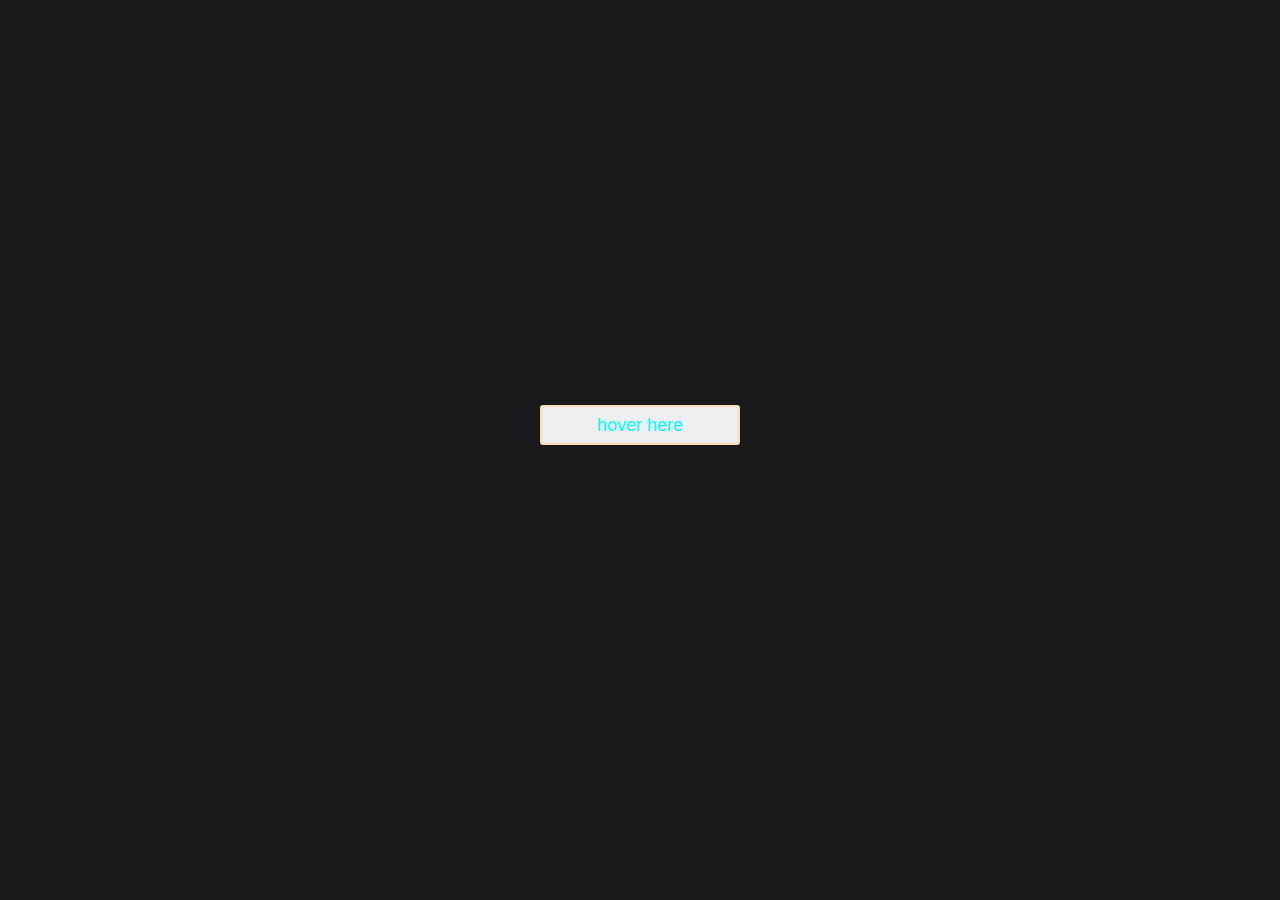
<file: Assignment -03/indesx.html>
<!DOCTYPE html>
<html lang="en">
<head>
    <meta charset="UTF-8">
    <meta name="viewport" content="width=device-width, initial-scale=1.0">
    <link rel="stylesheet" href="style.css">
    <title>Document</title>
</head>
<body>
    <div class="container">
        <div>
            <button>hover here</button>
        </div>
    </div>
</body>
</html>
</file>
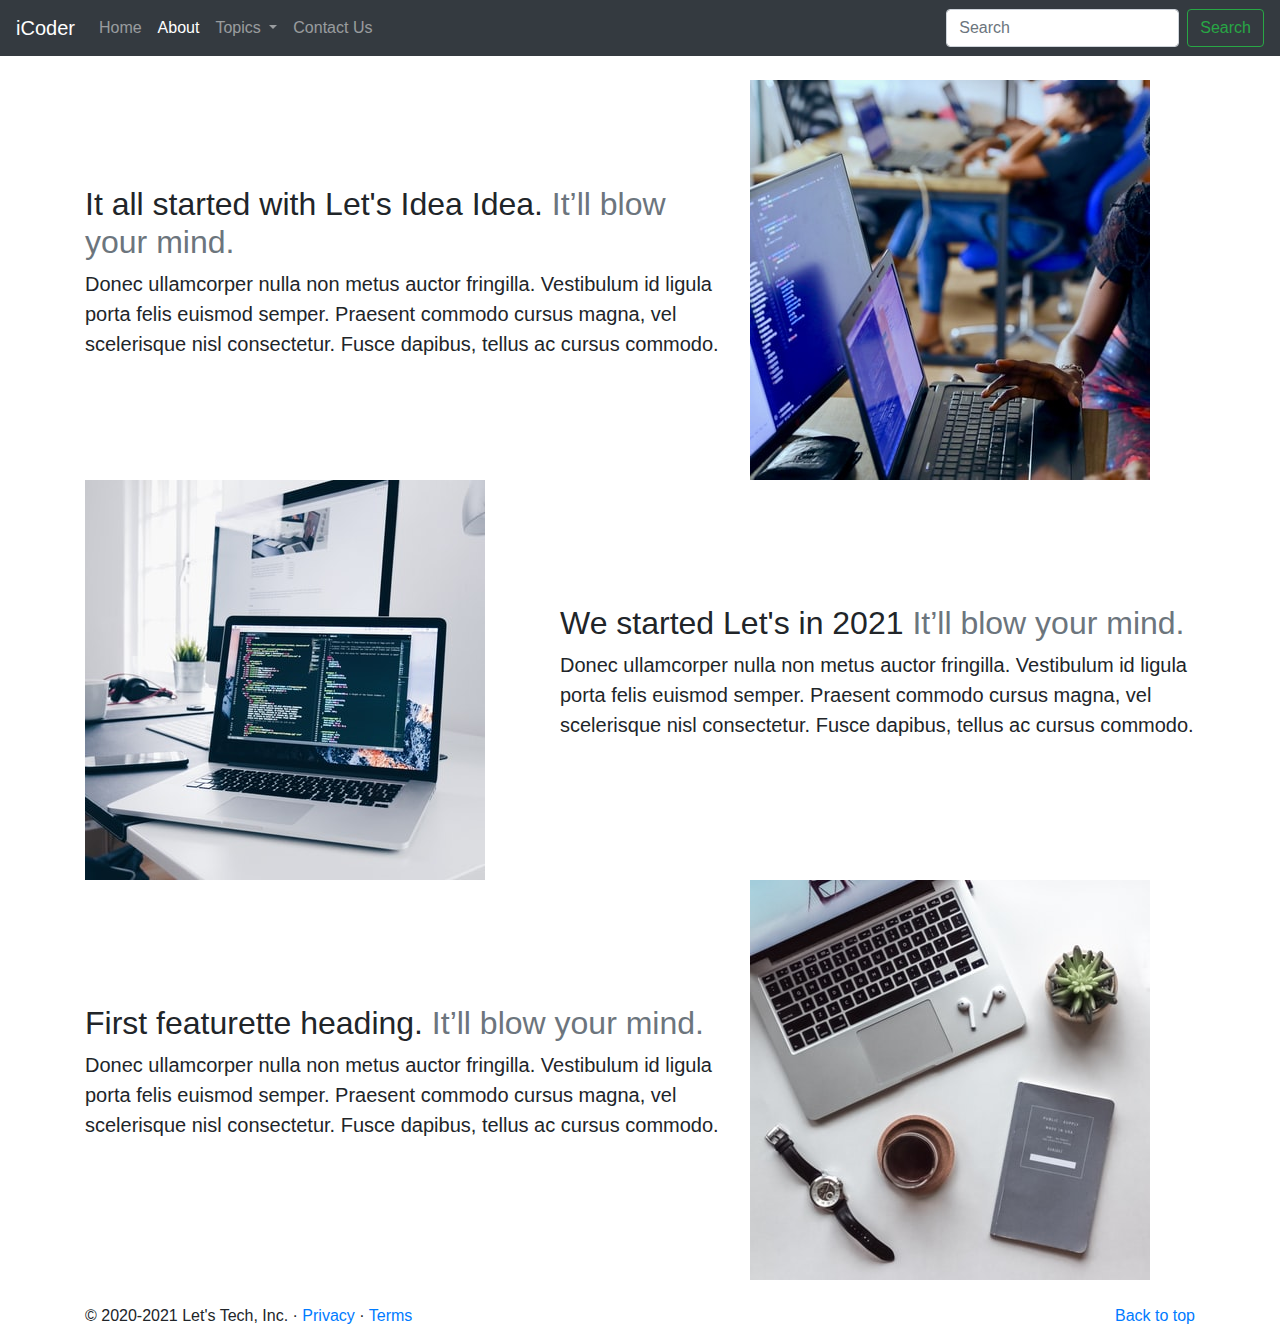
<file: Assignment -04/about.html>
<!doctype html>
<html lang="en">

<head>
    <!-- Required meta tags -->
    <meta charset="utf-8">
    <meta name="viewport" content="width=device-width, initial-scale=1, shrink-to-fit=no">

    <!-- Bootstrap CSS -->
    <link rel="stylesheet" href="https://stackpath.bootstrapcdn.com/bootstrap/4.4.1/css/bootstrap.min.css"
        integrity="sha384-Vkoo8x4CGsO3+Hhxv8T/Q5PaXtkKtu6ug5TOeNV6gBiFeWPGFN9MuhOf23Q9Ifjh" crossorigin="anonymous">

    <title>iT'S All About Technology</title>
</head>

<body>
    <nav class="navbar navbar-expand-lg navbar-dark bg-dark">
        <a class="navbar-brand" href="#">iCoder</a>
        <button class="navbar-toggler" type="button" data-toggle="collapse" data-target="#navbarSupportedContent"
            aria-controls="navbarSupportedContent" aria-expanded="false" aria-label="Toggle navigation">
            <span class="navbar-toggler-icon"></span>
        </button>

        <div class="collapse navbar-collapse" id="navbarSupportedContent">
           <ul class="navbar-nav mr-auto">
                <li class="nav-item">
                    <a class="nav-link" href="/index.html">Home <span class="sr-only">(current)</span></a>             </li>
                <li class="nav-item active">
                    <a class="nav-link" href="/about.html">About</a>
                </li>

                <li class="nav-item dropdown">
                    <a class="nav-link dropdown-toggle" href="#" id="navbarDropdown" role="button"
                        data-toggle="dropdown" aria-haspopup="true" aria-expanded="false">
                        Topics
                    </a>
                    <div class="dropdown-menu" aria-labelledby="navbarDropdown">
                        <a class="dropdown-item" href="#">Technology</a>
                        <a class="dropdown-item" href="#">Web Development</a>
                        <div class="dropdown-divider"></div>
                        <a class="dropdown-item" href="#">Support</a>
                        <a class="dropdown-item" href="#">Write for us</a>
                    </div>
                </li>
                <li class="nav-item">
                    <a class="nav-link" href="/contact.html">Contact Us</a>
                </li>


            </ul>
            <form class="form-inline my-2 my-lg-0">
                <input class="form-control mr-sm-2" type="search" placeholder="Search" aria-label="Search">
                <button class="btn btn-outline-success my-2 my-sm-0" type="submit">Search</button>
            </form>
        </div>
    </nav>

    <div class="container my-4">
        <div class="row featurette d-flex justify-content-center align-items-center">
            <div class="col-md-7">
                <h2 class="featurette-heading">It all started with Let's Idea Idea. <span class="text-muted">It’ll blow your
                        mind.</span></h2>
                <p class="lead">Donec ullamcorper nulla non metus auctor fringilla. Vestibulum id ligula porta felis
                    euismod semper. Praesent commodo cursus magna, vel scelerisque nisl consectetur. Fusce dapibus,
                    tellus ac cursus commodo.</p>
            </div>
            <div class="col-md-5">
                <img class="img-fluid" src="about-1.jpg" alt="">
                 
            </div>
        </div>
        <div class="row featurette d-flex justify-content-center align-items-center">
            <div class="col-md-7 order-md-2">
                <h2 class="featurette-heading">We started Let's in 2021 <span class="text-muted">It’ll blow your
                        mind.</span></h2>
                <p class="lead">Donec ullamcorper nulla non metus auctor fringilla. Vestibulum id ligula porta felis
                    euismod semper. Praesent commodo cursus magna, vel scelerisque nisl consectetur. Fusce dapibus,
                    tellus ac cursus commodo.</p>
            </div>
            <div class="col-md-5 order-md-1">
                <img class="img-fluid" src="about-2.jpg" alt="">
                 
            </div>
        </div>
        <div class="row featurette d-flex justify-content-center align-items-center">
            <div class="col-md-7">
                <h2 class="featurette-heading">First featurette heading. <span class="text-muted">It’ll blow your
                        mind.</span></h2>
                <p class="lead">Donec ullamcorper nulla non metus auctor fringilla. Vestibulum id ligula porta felis
                    euismod semper. Praesent commodo cursus magna, vel scelerisque nisl consectetur. Fusce dapibus,
                    tellus ac cursus commodo.</p>
            </div>
            <div class="col-md-5">
                <img class="img-fluid" src="about-3.jpg" alt="">
                 
            </div>
        </div>
    </div>

    <footer class="container">
        <p class="float-right"><a href="#">Back to top</a></p>
        <p>© 2020-2021 Let's Tech, Inc. · <a href="#">Privacy</a> · <a href="#">Terms</a></p>
      </footer>
    <!-- Optional JavaScript -->
    <!-- jQuery first, then Popper.js, then Bootstrap JS -->
    <script src="https://code.jquery.com/jquery-3.4.1.slim.min.js"
        integrity="sha384-J6qa4849blE2+poT4WnyKhv5vZF5SrPo0iEjwBvKU7imGFAV0wwj1yYfoRSJoZ+n"
        crossorigin="anonymous"></script>
    <script src="https://cdn.jsdelivr.net/npm/popper.js@1.16.0/dist/umd/popper.min.js"
        integrity="sha384-Q6E9RHvbIyZFJoft+2mJbHaEWldlvI9IOYy5n3zV9zzTtmI3UksdQRVvoxMfooAo"
        crossorigin="anonymous"></script>
    <script src="https://stackpath.bootstrapcdn.com/bootstrap/4.4.1/js/bootstrap.min.js"
        integrity="sha384-wfSDF2E50Y2D1uUdj0O3uMBJnjuUD4Ih7YwaYd1iqfktj0Uod8GCExl3Og8ifwB6"
        crossorigin="anonymous"></script>
</body>

</html>
</file>
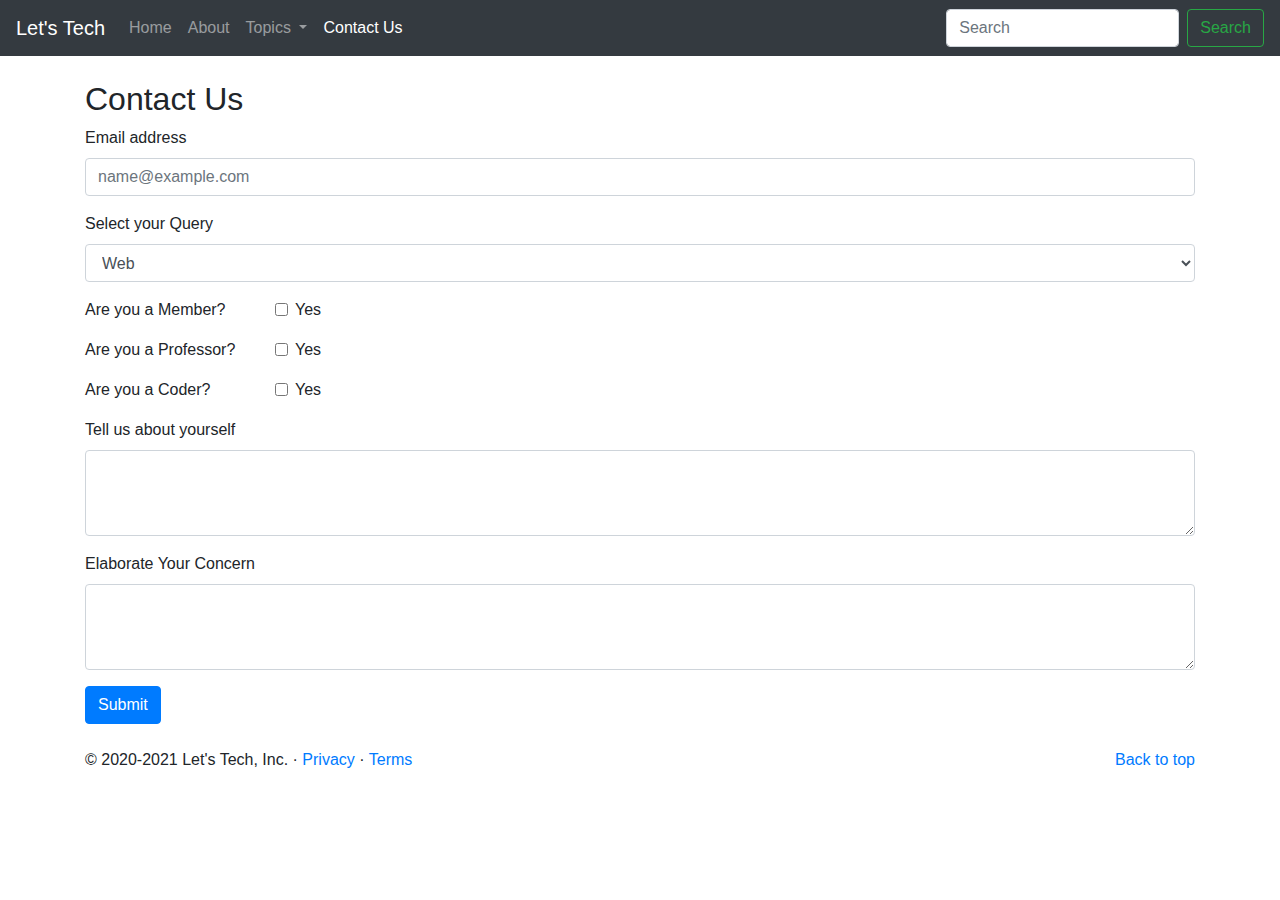
<file: Assignment -04/contact.html>
<!doctype html>
<html lang="en">

<head>
    <!-- Required meta tags -->
    <meta charset="utf-8">
    <meta name="viewport" content="width=device-width, initial-scale=1, shrink-to-fit=no">

    <!-- Bootstrap CSS -->
    <link rel="stylesheet" href="https://stackpath.bootstrapcdn.com/bootstrap/4.4.1/css/bootstrap.min.css"
        integrity="sha384-Vkoo8x4CGsO3+Hhxv8T/Q5PaXtkKtu6ug5TOeNV6gBiFeWPGFN9MuhOf23Q9Ifjh" crossorigin="anonymous">

    <title>It's All About Technologu</title>
</head>

<body>
    <nav class="navbar navbar-expand-lg navbar-dark bg-dark">
        <a class="navbar-brand" href="#">Let's Tech</a>
        <button class="navbar-toggler" type="button" data-toggle="collapse" data-target="#navbarSupportedContent"
            aria-controls="navbarSupportedContent" aria-expanded="false" aria-label="Toggle navigation">
            <span class="navbar-toggler-icon"></span>
        </button>

        <div class="collapse navbar-collapse" id="navbarSupportedContent">
            <ul class="navbar-nav mr-auto">
                <li class="nav-item">
                    <a class="nav-link" href="\index.html/">Home <span class="sr-only">(current)</span></a>
                </li>
                <li class="nav-item">
                    <a class="nav-link" href="\about.html">About</a>
                </li>

                <li class="nav-item dropdown">
                    <a class="nav-link dropdown-toggle" href="#" id="navbarDropdown" role="button"
                        data-toggle="dropdown" aria-haspopup="true" aria-expanded="false">
                        Topics
                    </a>
                    <div class="dropdown-menu" aria-labelledby="navbarDropdown">
                        <a class="dropdown-item" href="#">Technology</a>
                        <a class="dropdown-item" href="#">Web Development</a>
                        <div class="dropdown-divider"></div>
                        <a class="dropdown-item" href="#">Support</a>
                        <a class="dropdown-item" href="#">Write for us</a>
                    </div>
                </li>
                <li class="nav-item active">
                    <a class="nav-link" href="\contact.html">Contact Us</a>
                </li>


            </ul>
            <form class="form-inline my-2 my-lg-0">
                <input class="form-control mr-sm-2" type="search" placeholder="Search" aria-label="Search">
                <button class="btn btn-outline-success my-2 my-sm-0" type="submit">Search</button>
            </form>
        </div>
    </nav>

    <div class="container my-4">
        <h2>Contact Us</h2>
        <form>
            <div class="form-group">
                <label for="exampleFormControlInput1">Email address</label>
                <input type="email" class="form-control" id="exampleFormControlInput1" placeholder="name@example.com">
            </div>
            <div class="form-group">
                <label for="exampleFormControlSelect1">Select your Query</label>
                <select class="form-control" id="exampleFormControlSelect1">
                    <option>Web</option>
                    <option>Tech Stack</option>
                    <option>Technology</option>
                    <option>Others</option>
                </select>
            </div>
            <div class="form-group row">
                <div class="col-sm-2">Are you a Member?</div>
                <div class="col-sm-10">
                    <div class="form-check">
                        <input class="form-check-input" type="checkbox" id="gridCheck1">
                        <label class="form-check-label" for="gridCheck1">
                            Yes
                        </label>
                    </div>
                </div>
            </div>
            <div class="form-group row">
                <div class="col-sm-2">Are you a Professor?</div>
                <div class="col-sm-10">
                    <div class="form-check">
                        <input class="form-check-input" type="checkbox" id="gridCheck2">
                        <label class="form-check-label" for="gridCheck2">
                            Yes
                        </label>
                    </div>
                </div>
            </div>
            <div class="form-group row">
                <div class="col-sm-2">Are you a Coder?</div>
                <div class="col-sm-10">
                    <div class="form-check">
                        <input class="form-check-input" type="checkbox" id="gridCheck3">
                        <label class="form-check-label" for="gridCheck3">
                            Yes
                        </label>
                    </div>
                </div>
            </div>

            <div class="form-group">
                <label for="exampleFormControlTextarea1">Tell us about yourself</label>
                <textarea class="form-control" id="exampleFormControlTextarea1" rows="3"></textarea>
            </div>
            <div class="form-group">
                <label for="exampleFormControlTextarea2">Elaborate Your Concern</label>
                <textarea class="form-control" id="exampleFormControlTextarea2" rows="3"></textarea>
            </div>
            <button class="btn btn-primary">Submit</button>
        </form>

    </div>

    <footer class="container">
        <p class="float-right"><a href="#">Back to top</a></p>
        <p>© 2020-2021 Let's Tech, Inc. · <a href="#">Privacy</a> · <a href="#">Terms</a></p>
    </footer>
    <!-- Optional JavaScript -->
    <!-- jQuery first, then Popper.js, then Bootstrap JS -->
    <script src="https://code.jquery.com/jquery-3.4.1.slim.min.js"
        integrity="sha384-J6qa4849blE2+poT4WnyKhv5vZF5SrPo0iEjwBvKU7imGFAV0wwj1yYfoRSJoZ+n"
        crossorigin="anonymous"></script>
    <script src="https://cdn.jsdelivr.net/npm/popper.js@1.16.0/dist/umd/popper.min.js"
        integrity="sha384-Q6E9RHvbIyZFJoft+2mJbHaEWldlvI9IOYy5n3zV9zzTtmI3UksdQRVvoxMfooAo"
        crossorigin="anonymous"></script>
    <script src="https://stackpath.bootstrapcdn.com/bootstrap/4.4.1/js/bootstrap.min.js"
        integrity="sha384-wfSDF2E50Y2D1uUdj0O3uMBJnjuUD4Ih7YwaYd1iqfktj0Uod8GCExl3Og8ifwB6"
        crossorigin="anonymous"></script>
</body>

</html>
</file>
<file: Assignment -03/style.css>
body{
    margin: 0;
    padding: 0;
}

.container{
    background: rgb(27, 27, 29);
    height: 100vh;
    width: 100vw;
    text-align: center;
}

.container div button{ 
    background:rgb(237, 238, 240);
    font-size: 18px;
    border: 2px solid wheat;
    height: 40px;
    width: 200px;
    color: aqua;
    margin-top: 45vh;
    transition: ease all 0.4s;
    border-radius: 3px;
}
.container div button:hover{
    /* transform: translateY(8px); */
    transform: rotateZ(360deg);
    box-shadow: 0px 1px 0px rgb(34, 34, 44),
    0px 7px 8px rgb(18, 224, 224);

}
</file>
